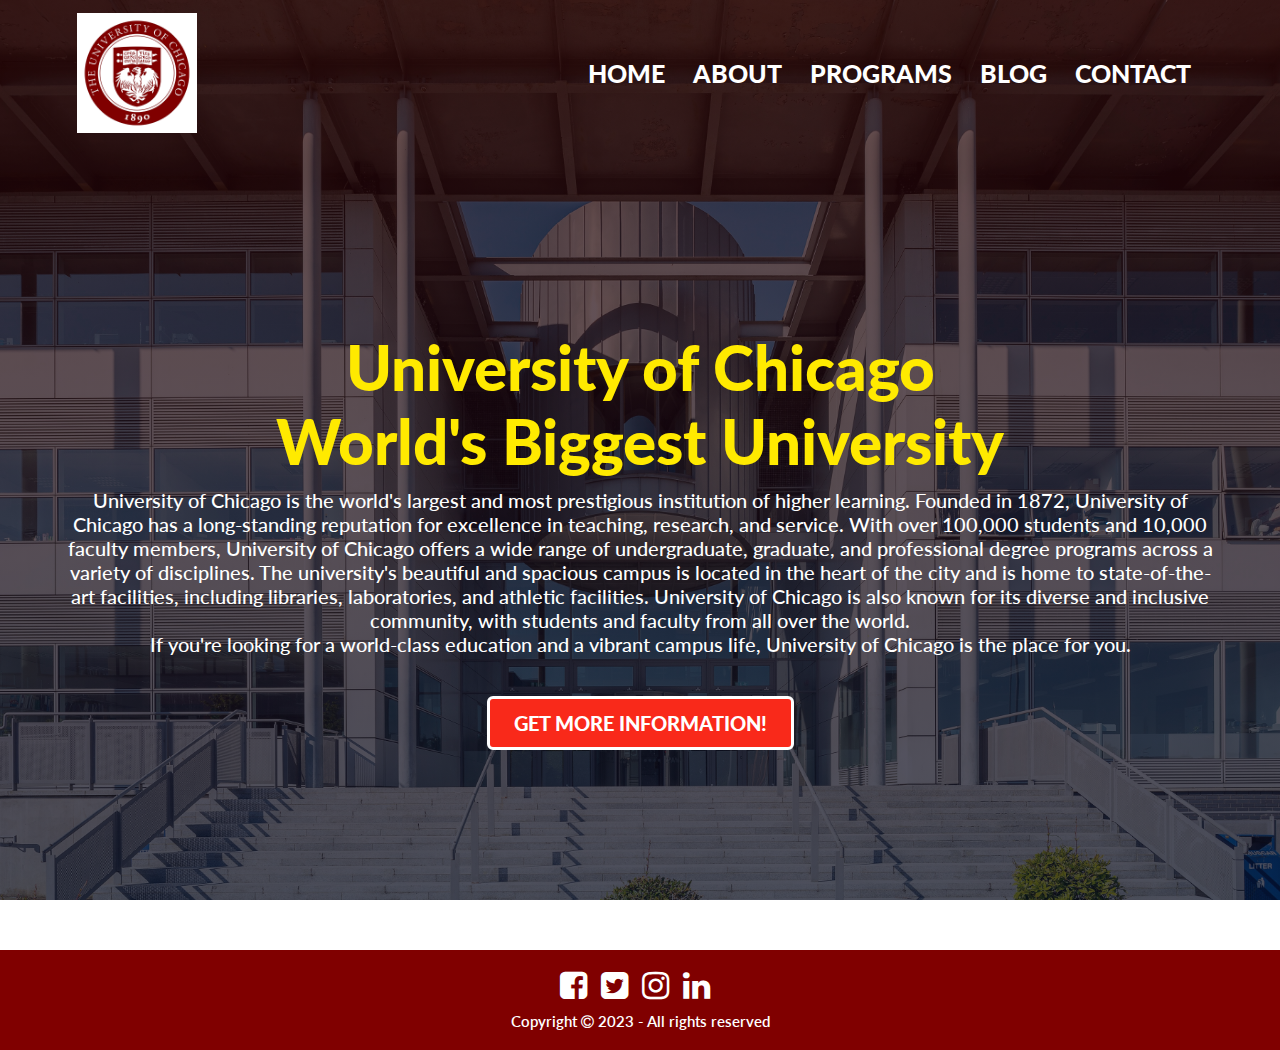
<file: index.html>
<!DOCTYPE html>
<html lang="en">
<head>
    <meta charset="UTF-8">
    <meta http-equiv="X-UA-Compatible" content="IE=edge">
    <meta name="viewport" content="width=device-width, initial-scale=1.0">
    <link rel="stylesheet" href="style.css">
    <link rel="preconnect" href="https://fonts.googleapis.com">
    <link rel="preconnect" href="https://fonts.gstatic.com" crossorigin>
    <link href="https://fonts.googleapis.com/css2?family=Lato:ital,wght@0,100;0,300;0,400;0,700;0,900;1,100;1,300;1,400;1,700;1,900" rel="stylesheet">
    <link rel="stylesheet" href="https://cdnjs.cloudflare.com/ajax/libs/font-awesome/4.7.0/css/font-awesome.min.css">
        <title>University</title>
</head>
<body>
    <section class="header">
        <nav>
            <a href="index.html"><img src="./images/logo1.png" alt=""></a>
            <div class="nav-links">
                <ul>
                    <li><a href="index.html">HOME</a></li>
                    <li><a href="about.html">ABOUT</a></li>
                    <li><a href="program.html">PROGRAMS</a></li>
                    <li><a href="blog.html">BLOG</a></li>
                    <li><a href="contact.html">CONTACT</a></li>
                </ul>
            </div>
        </nav>

        <div class="text-box">
            <h1>University of Chicago <br>World's Biggest University</h1>
            <p> University of Chicago is the world's largest and most prestigious institution of higher learning. Founded in 1872, University of Chicago has a long-standing reputation for excellence in teaching, research, and service. With over 100,000 students and 10,000 faculty members, University of Chicago offers a wide range of undergraduate, graduate, and professional degree programs across a variety of disciplines. The university's beautiful and spacious campus is located in the heart of the city and is home to state-of-the-art facilities, including libraries, laboratories, and athletic facilities. University of Chicago is also known for its diverse and inclusive community, with students and faculty from all over the world.<br> If you're looking for a world-class education and a vibrant campus life, University of Chicago is the place for you.</p>
            <a href="" class="visit-btn">GET MORE INFORMATION!</a>
        </div>
    </section>
    
    <section class="footer-d">
        <footer>
            <div class="container">
              <div class="social-icons">
                <a href="#"><i class="fa fa-facebook-square fa-2x"></i></a>
                <a href="#"><i class="fa fa-twitter-square fa-2x"></i></a>
                <a href="#"><i class="fa fa-instagram fa-2x"></i></a>
                <a href="#"><i class="fa fa-linkedin fa-2x"></i></a>
              </div>
              <div class="copyright">
                <p>Copyright <i class="fa fa-copyright"></i> 2023 - All rights reserved</p>
              </div>
            </div>
          </footer>
        </section>

</body>
</html>
</file>
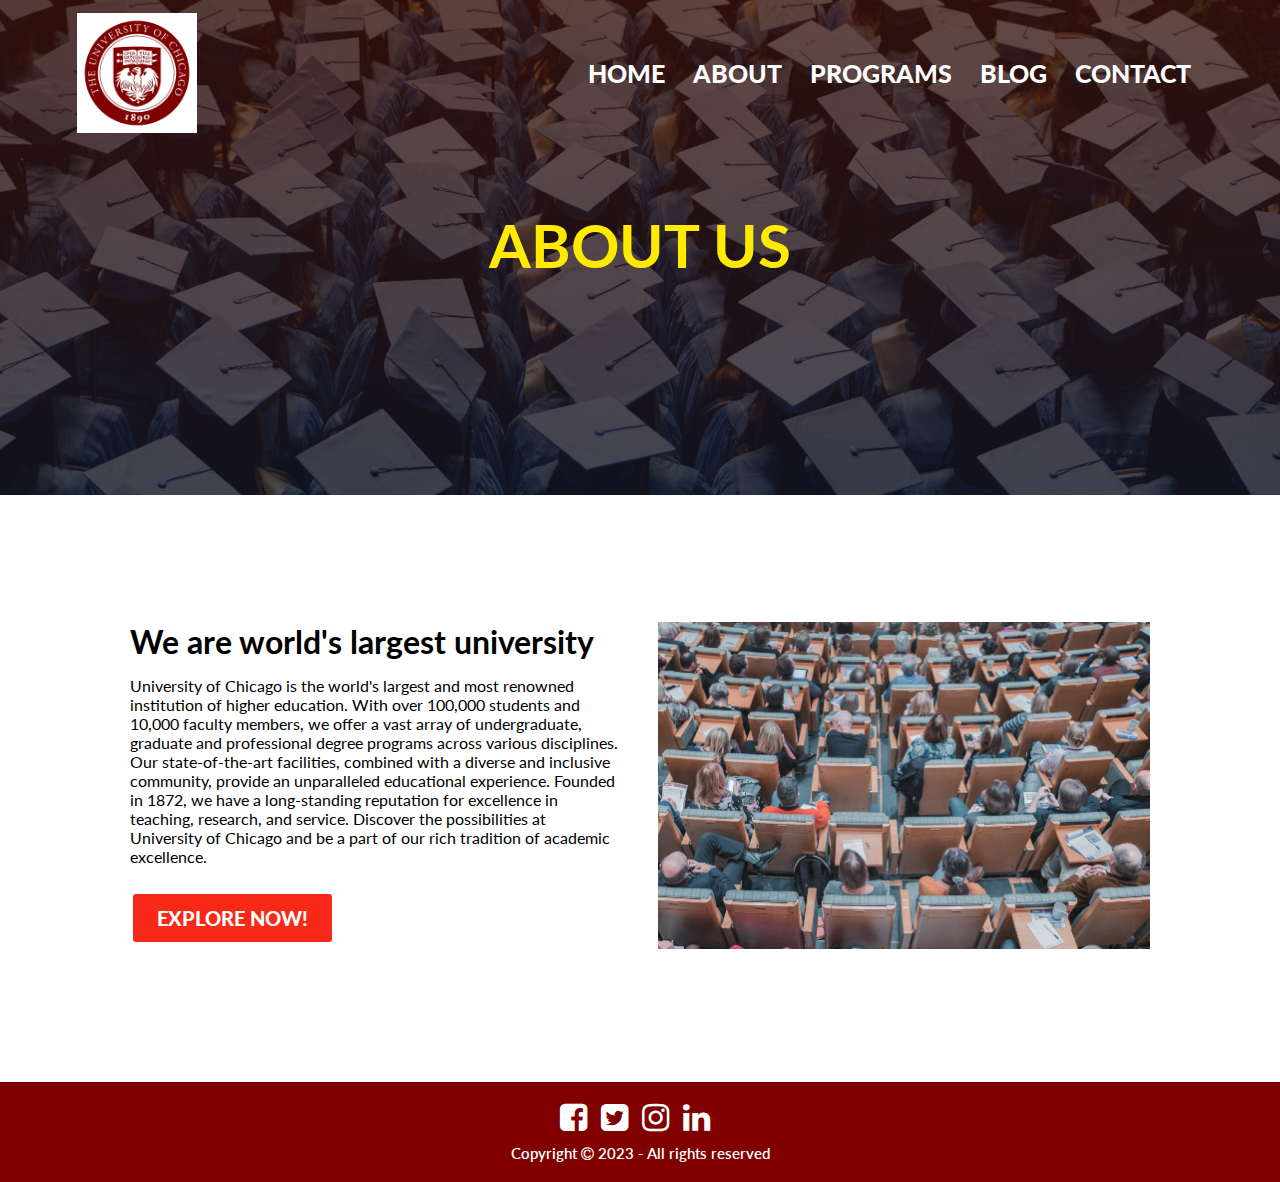
<file: about.html>
<!DOCTYPE html>
<html lang="en">
<head>
    <meta charset="UTF-8">
    <meta http-equiv="X-UA-Compatible" content="IE=edge">
    <meta name="viewport" content="width=device-width, initial-scale=1.0">
    <link rel="stylesheet" href="style.css">
    <link rel="preconnect" href="https://fonts.googleapis.com">
    <link rel="preconnect" href="https://fonts.gstatic.com" crossorigin>
    <link href="https://fonts.googleapis.com/css2?family=Lato:ital,wght@0,100;0,300;0,400;0,700;0,900;1,100;1,300;1,400;1,700;1,900" rel="stylesheet">
    <link rel="stylesheet" href="https://cdnjs.cloudflare.com/ajax/libs/font-awesome/4.7.0/css/font-awesome.min.css">
        <title>University</title>
</head>
<body>
    <section class="sub-header">
        <nav>
            <a href="index.html"><img src="./images/logo1.png" alt=""></a>
            <div class="nav-links">
                <ul>
                    <li><a href="index.html">HOME</a></li>
                    <li><a href="about.html">ABOUT</a></li>
                    <li><a href="program.html">PROGRAMS</a></li>
                    <li><a href="blog.html">BLOG</a></li>
                    <li><a href="contact.html">CONTACT</a></li>
                </ul>
            </div>
        </nav>
        <h1>ABOUT US</h1>
    </section>
    <nav class="red">
        
    </nav>
    <section class="about-us">
        <div class="row">
            <div class="about-col">
                <h1>We are world's largest university</h1>
                <p>University of Chicago is the world's largest and most renowned institution of higher education. With over 100,000 students and 10,000 faculty members, we offer a vast array of undergraduate, graduate and professional degree programs across various disciplines. Our state-of-the-art facilities, combined with a diverse and inclusive community, provide an unparalleled educational experience. Founded in 1872, we have a long-standing reputation for excellence in teaching, research, and service. Discover the possibilities at University of Chicago and be a part of our rich tradition of academic excellence.</p>
                <a href="" class="visit-btn black-border">EXPLORE NOW!</a>
            </div>
            <div class="about-col">
                <img src="images/2.jpg" alt="">
            </div>

        </div>
    </section>


    <section class="footer-d">
        <footer>
            <div class="container">
              <div class="social-icons">
                <a href="#"><i class="fa fa-facebook-square fa-2x"></i></a>
                <a href="#"><i class="fa fa-twitter-square fa-2x"></i></a>
                <a href="#"><i class="fa fa-instagram fa-2x"></i></a>
                <a href="#"><i class="fa fa-linkedin fa-2x"></i></a>
              </div>
              <div class="copyright">
                <p>Copyright <i class="fa fa-copyright"></i> 2023 - All rights reserved</p>
              </div>
            </div>
          </footer>
        </section>
</body>
</html>
</file>
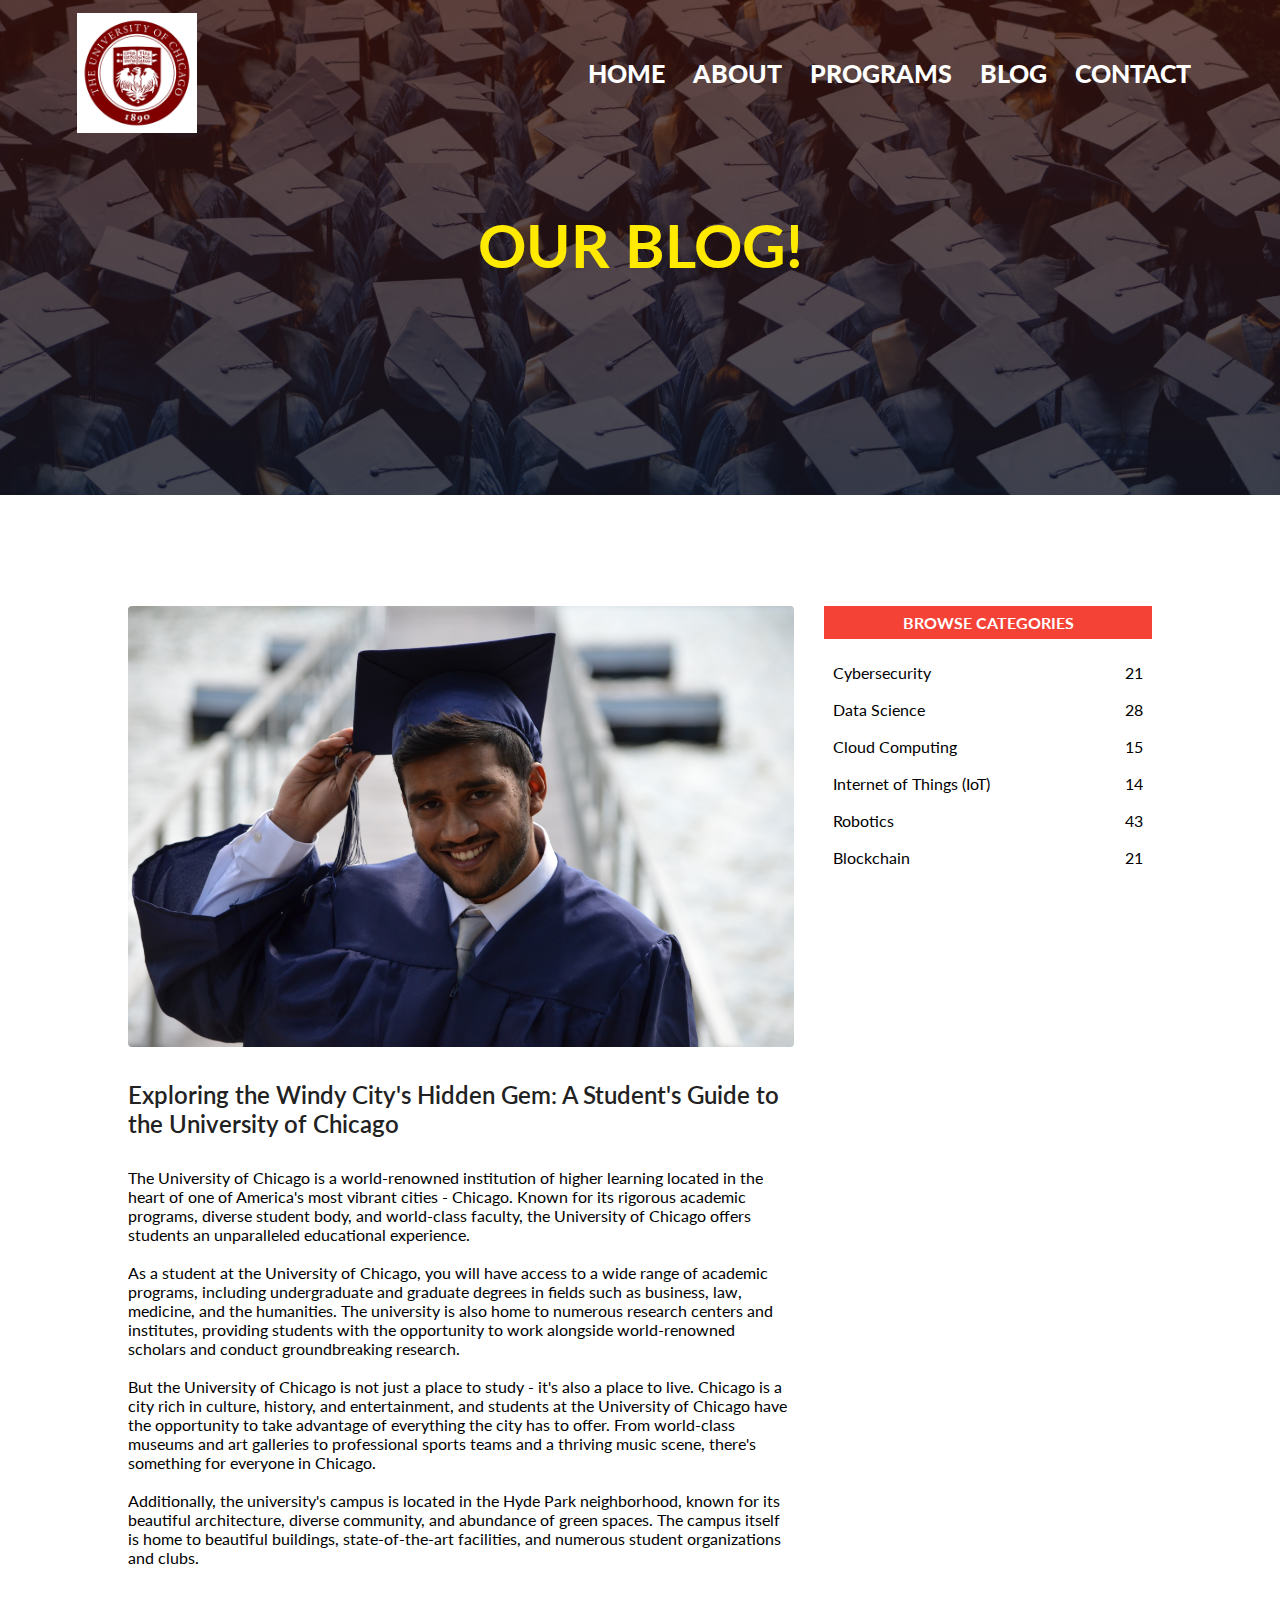
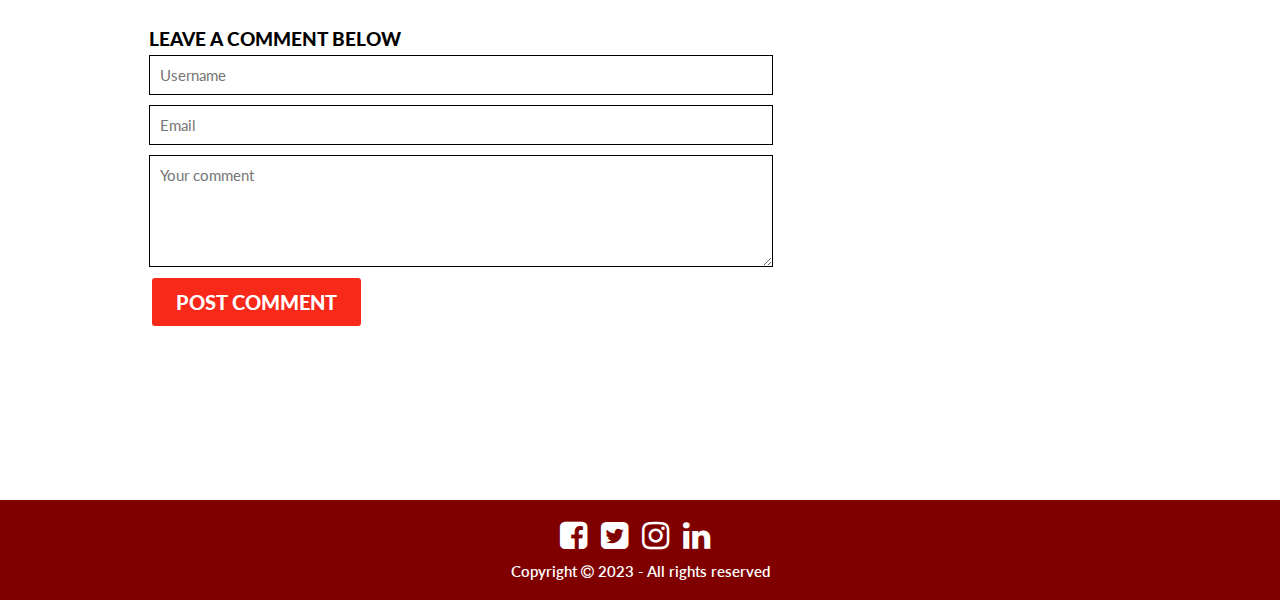
<file: blog.html>
<!DOCTYPE html>
<html lang="en">
<head>
    <meta charset="UTF-8">
    <meta http-equiv="X-UA-Compatible" content="IE=edge">
    <meta name="viewport" content="width=device-width, initial-scale=1.0">
    <link rel="stylesheet" href="style.css">
    <link rel="preconnect" href="https://fonts.googleapis.com">
    <link rel="preconnect" href="https://fonts.gstatic.com" crossorigin>
    <link href="https://fonts.googleapis.com/css2?family=Lato:ital,wght@0,100;0,300;0,400;0,700;0,900;1,100;1,300;1,400;1,700;1,900" rel="stylesheet">
    <link rel="stylesheet" href="https://cdnjs.cloudflare.com/ajax/libs/font-awesome/4.7.0/css/font-awesome.min.css">
        <title>University</title>
</head>
<body>
    <section class="sub-header">
        <nav>
            <a href="index.html"><img src="./images/logo1.png" alt=""></a>
            <div class="nav-links">
                <ul>
                    <li><a href="index.html">HOME</a></li>
                    <li><a href="about.html">ABOUT</a></li>
                    <li><a href="program.html">PROGRAMS</a></li>
                    <li><a href="blog.html">BLOG</a></li>
                    <li><a href="contact.html">CONTACT</a></li>
                </ul>
            </div>
        </nav>
        <h1>OUR BLOG!</h1>
    </section>

    <section class="blog-content">
        <div class="row">
            <div class="blog-left">
                <img src="images/degree.jpg">
                <h2>Exploring the Windy City's Hidden Gem: A Student's Guide to the University of Chicago</h2>
                <p>The University of Chicago is a world-renowned institution of higher learning located in the heart of one of America's most vibrant cities - Chicago. Known for its rigorous academic programs, diverse student body, and world-class faculty, the University of Chicago offers students an unparalleled educational experience.</p>
                <br>
                <p>As a student at the University of Chicago, you will have access to a wide range of academic programs, including undergraduate and graduate degrees in fields such as business, law, medicine, and the humanities. The university is also home to numerous research centers and institutes, providing students with the opportunity to work alongside world-renowned scholars and conduct groundbreaking research.</p>
                <br>
                <p>But the University of Chicago is not just a place to study - it's also a place to live. Chicago is a city rich in culture, history, and entertainment, and students at the University of Chicago have the opportunity to take advantage of everything the city has to offer. From world-class museums and art galleries to professional sports teams and a thriving music scene, there's something for everyone in Chicago.
                </p>
                <br>
                <p>Additionally, the university's campus is located in the Hyde Park neighborhood, known for its beautiful architecture, diverse community, and abundance of green spaces. The campus itself is home to beautiful buildings, state-of-the-art facilities, and numerous student organizations and clubs.</p>

                <div class="comment-box">
                    <h3>LEAVE A COMMENT BELOW</h3>
                    <form class="comment-form">
                        <input type="name" placeholder="Username">
                        <input type="email" placeholder="Email">
                        <textarea type="text" rows="5" placeholder="Your comment"></textarea>
                        <button class="visit-btn">POST COMMENT</button>
                    </form>
                </div>
            </div>
            <div class="blog-right">
                <h3>BROWSE CATEGORIES</h3>
                <div>
                    <a href="">Cybersecurity</a>
                    <a href="">21</a>
                </div>
                <div>
                    <a href="">Data Science</a>
                    <a href="">28</a>
                </div>
                <div>
                    <a href="">Cloud Computing</a>
                    <a href="">15</a>
                </div>
                <div>
                    <a href="">Internet of Things (IoT)</a>
                    <a href="">14</a>
                </div>
                <div>
                    <a href="">Robotics</a>
                    <a href="">43</a>
                </div>
                <div>
                    <a href="">Blockchain</a>
                    <a href="">21</a>
                </div>

            </div>
        </div>
    </section>

    <section class="footer-d">
        <footer>
            <div class="container">
              <div class="social-icons">
                <a href="#"><i class="fa fa-facebook-square fa-2x"></i></a>
                <a href="#"><i class="fa fa-twitter-square fa-2x"></i></a>
                <a href="#"><i class="fa fa-instagram fa-2x"></i></a>
                <a href="#"><i class="fa fa-linkedin fa-2x"></i></a>
              </div>
              <div class="copyright">
                <p>Copyright <i class="fa fa-copyright"></i> 2023 - All rights reserved</p>
              </div>
            </div>
          </footer>
        </section>
</body>
</html>
</file>
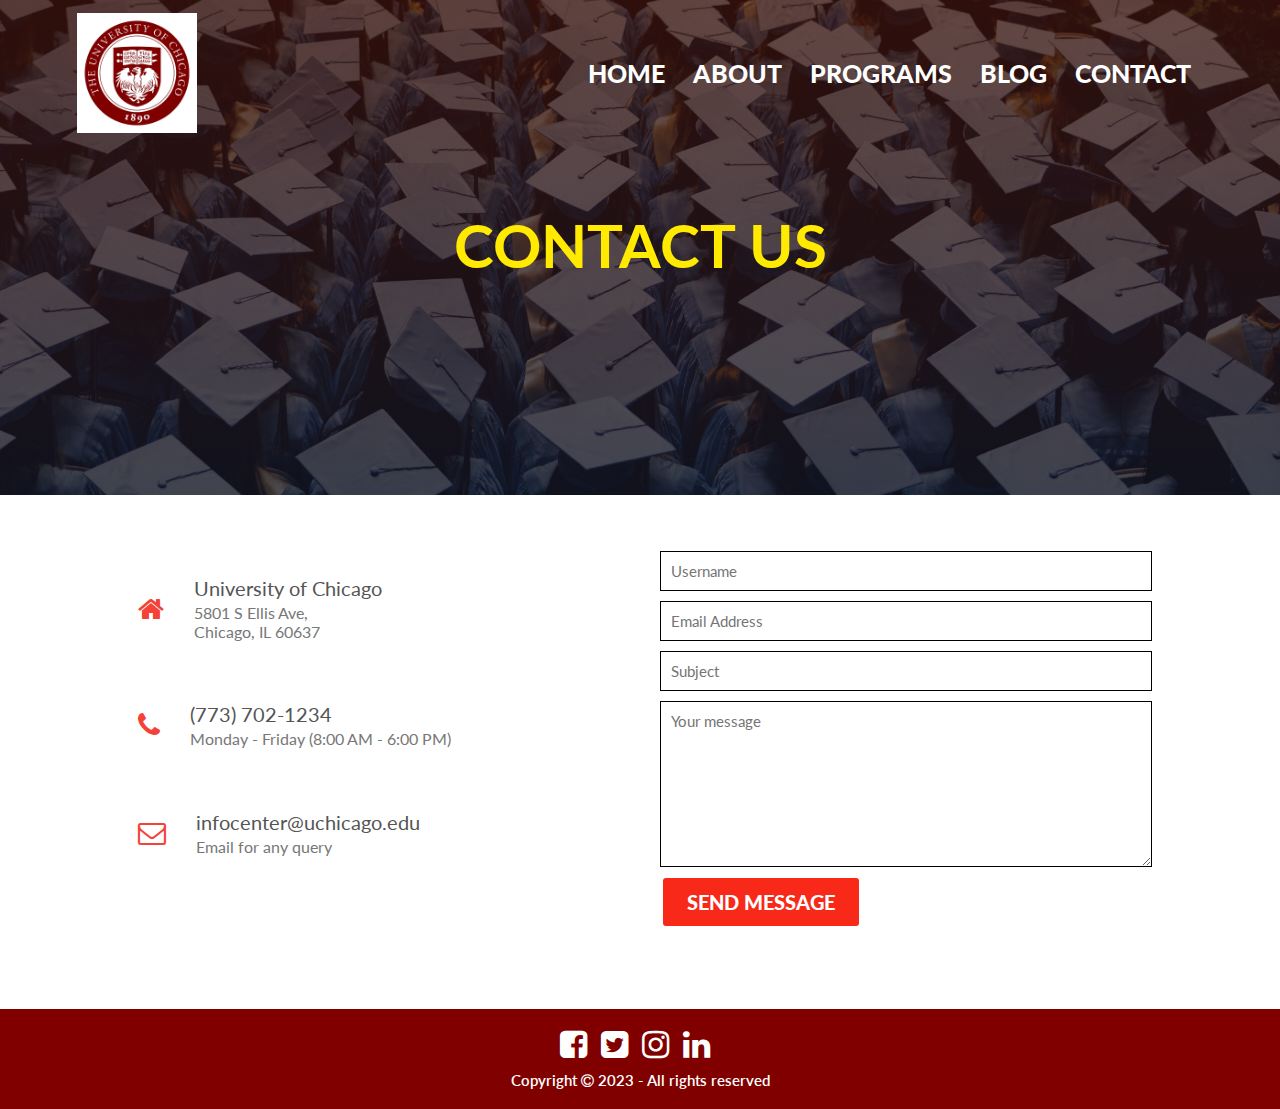
<file: contact.html>
<!DOCTYPE html>
<html lang="en">
<head>
    <meta charset="UTF-8">
    <meta http-equiv="X-UA-Compatible" content="IE=edge">
    <meta name="viewport" content="width=device-width, initial-scale=1.0">
    <link rel="stylesheet" href="style.css">
    <link rel="preconnect" href="https://fonts.googleapis.com">
    <link rel="preconnect" href="https://fonts.gstatic.com" crossorigin>
    <link href="https://fonts.googleapis.com/css2?family=Lato:ital,wght@0,100;0,300;0,400;0,700;0,900;1,100;1,300;1,400;1,700;1,900" rel="stylesheet">
    <link rel="stylesheet" href="https://cdnjs.cloudflare.com/ajax/libs/font-awesome/4.7.0/css/font-awesome.min.css">
        <title>University</title>
</head>
<body>
    <section class="sub-header">
        <nav>
            <a href="index.html"><img src="./images/logo1.png" alt=""></a>
            <div class="nav-links">
                <ul>
                    <li><a href="index.html">HOME</a></li>
                    <li><a href="about.html">ABOUT</a></li>
                    <li><a href="program.html">PROGRAMS</a></li>
                    <li><a href="blog.html">BLOG</a></li>
                    <li><a href="contact.html">CONTACT</a></li>
                </ul>
            </div>
        </nav>
        <h1>CONTACT US</h1>
    </section>

    <section class="contact-us">
        <div class="row">
            <div class="contact-col">
                <div>
                    <i class="fa fa-home"></i>
                    <span>
                        <h5>University of Chicago</h5>
                        <p>5801 S Ellis Ave,</p>
                        <p>Chicago, IL 60637</p>
                    </span>
                </div>
                <div>
                    <i class="fa fa-phone"></i>
                    <span>
                        <h5>(773) 702-1234</h5>
                        <p>Monday - Friday (8:00 AM - 6:00 PM)</p>
                    </span>
                </div>
                <div>
                    <i class="fa fa-envelope-o"></i>
                    <span>
                        <h5>infocenter@uchicago.edu</h5>
                        <p>Email for any query</p>
                    </span>
                </div>
            </div>
            <div class="contact-col">
                <form action="index.php" method="post">
                    <input type="text" name="name" placeholder="Username" required>
                    <input type="email"name="email" placeholder="Email Address" required>
                    <input type="text" name="subject" placeholder="Subject" required>
                    <textarea rows="8" name="message" placeholder="Your message" required></textarea>
                    <button type="submit" class="visit-btn .red">SEND MESSAGE</button>
                </form>
            </div>
        </div>

    </section>


    <section class="footer-d">
        <footer>
            <div class="container">
              <div class="social-icons">
                <a href="#"><i class="fa fa-facebook-square fa-2x"></i></a>
                <a href="#"><i class="fa fa-twitter-square fa-2x"></i></a>
                <a href="#"><i class="fa fa-instagram fa-2x"></i></a>
                <a href="#"><i class="fa fa-linkedin fa-2x"></i></a>
              </div>
              <div class="copyright">
                <p>Copyright <i class="fa fa-copyright"></i> 2023 - All rights reserved</p>
              </div>
            </div>
          </footer>
        </section>
</body>
</html>
</file>
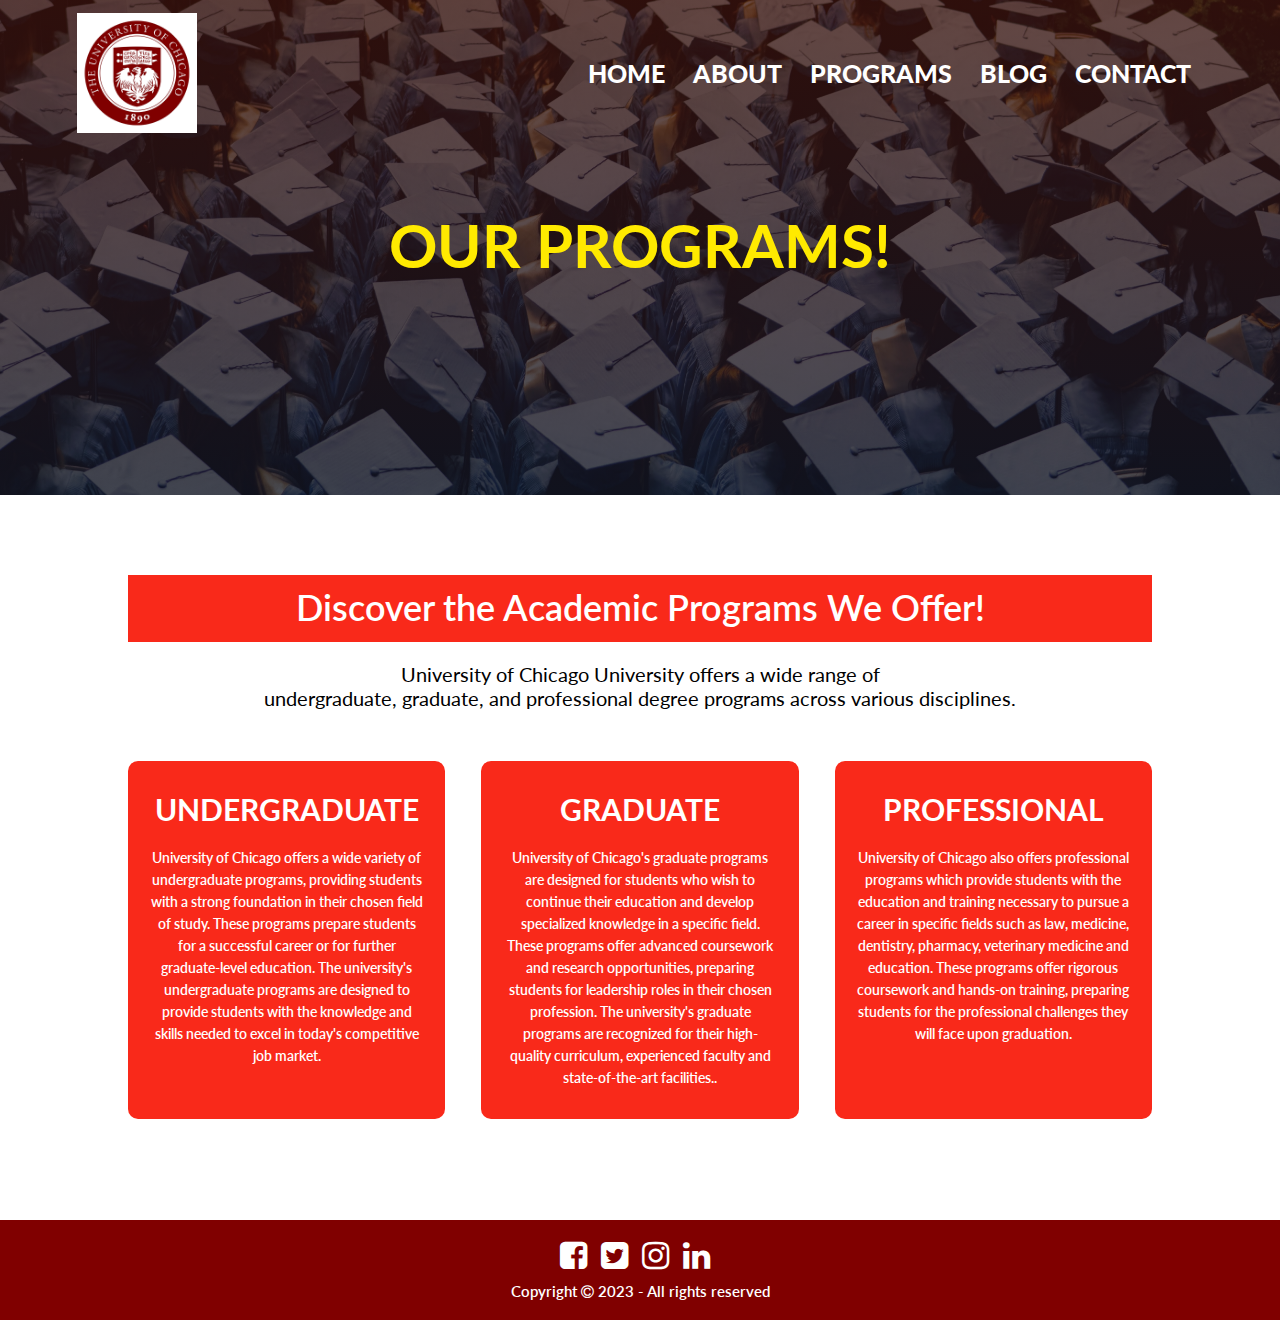
<file: program.html>
<!DOCTYPE html>
<html lang="en">
<head>
    <meta charset="UTF-8">
    <meta http-equiv="X-UA-Compatible" content="IE=edge">
    <meta name="viewport" content="width=device-width, initial-scale=1.0">
    <link rel="stylesheet" href="style.css">
    <link rel="preconnect" href="https://fonts.googleapis.com">
    <link rel="preconnect" href="https://fonts.gstatic.com" crossorigin>
    <link href="https://fonts.googleapis.com/css2?family=Lato:ital,wght@0,100;0,300;0,400;0,700;0,900;1,100;1,300;1,400;1,700;1,900" rel="stylesheet">
    <link rel="stylesheet" href="https://cdnjs.cloudflare.com/ajax/libs/font-awesome/4.7.0/css/font-awesome.min.css">
        <title>University</title>
</head>
<body>
    <section class="sub-header">
        <nav>
            <a href="index.html"><img src="./images/logo1.png" alt=""></a>
            <div class="nav-links">
                <ul>
                    <li><a href="index.html">HOME</a></li>
                    <li><a href="about.html">ABOUT</a></li>
                    <li><a href="program.html">PROGRAMS</a></li>
                    <li><a href="blog.html">BLOG</a></li>
                    <li><a href="contact.html">CONTACT</a></li>
                </ul>
            </div>
        </nav>
        <h1>OUR PROGRAMS!</h1>
    </section>
    
    <section class="course">
        <h1>Discover the Academic Programs We Offer!</h1>
        <p class="sub-p">University of Chicago University offers a wide range of<br> undergraduate, graduate, and professional degree programs across various disciplines.</p>
        
        <div class="row">
            <div class="course-col">
                <h3>UNDERGRADUATE</h3>
                <p>University of Chicago offers a wide variety of undergraduate programs, providing students with a strong foundation in their chosen field of study. These programs prepare students for a successful career or for further graduate-level education. The university's undergraduate programs are designed to provide students with the knowledge and skills needed to excel in today's competitive job market.</p>
            </div>
            <div class="course-col">
                <h3>GRADUATE</h3>
                <p>University of Chicago's graduate programs are designed for students who wish to continue their education and develop specialized knowledge in a specific field. These programs offer advanced coursework and research opportunities, preparing students for leadership roles in their chosen profession. The university's graduate programs are recognized for their high-quality curriculum, experienced faculty and state-of-the-art facilities..</p>
            </div>
            <div class="course-col">
                <h3>PROFESSIONAL</h3>
                <p>University of Chicago also offers professional programs which provide students with the education and training necessary to pursue a career in specific fields such as law, medicine, dentistry, pharmacy, veterinary medicine and education. These programs offer rigorous coursework and hands-on training, preparing students for the professional challenges they will face upon graduation. </p>
            </div>
        </div>

    
    </section>

    <section class="footer-d">
        <footer>
            <div class="container">
              <div class="social-icons">
                <a href="#"><i class="fa fa-facebook-square fa-2x"></i></a>
                <a href="#"><i class="fa fa-twitter-square fa-2x"></i></a>
                <a href="#"><i class="fa fa-instagram fa-2x"></i></a>
                <a href="#"><i class="fa fa-linkedin fa-2x"></i></a>
              </div>
              <div class="copyright">
                <p>Copyright <i class="fa fa-copyright"></i> 2023 - All rights reserved</p>
              </div>
            </div>
          </footer>
        </section>
</body>
</html>
</file>
<file: style.css>
* {
    padding: 0;
    margin: 0;
    font-family: 'Lato', sans-serif;
}

.header {
    min-height: 100vh;
    width: 100%;
    background-image: linear-gradient(rgba(47, 5, 5, 0.7),rgba(4,9,30,0.7)),url(images/1.jpg);
    background-position: center;
    background-size: cover;
    position: relative;
}

nav {
    display: flex;
    padding: 1% 6%;
    justify-content: space-between;
    align-items: center;
}

nav img {
    width: 120px;
    height: auto;
}

.nav-links {
    flex: 1;
    text-align: right;
}

.nav-links ul li {
    list-style: none;
    display: inline-block;
    padding: 8px 12px;
    position: relative;
}

.nav-links ul li a {
    color: white;
    text-decoration: none;
    font-size: 25px;
    font-weight: 1000;
}

.nav-links ul li::after {
    content: '';
    width: 0%;
    height: 2px;
    background: red;
    display: block;
    margin: auto;
    transition: 0.5s;
}

.nav-links ul li:hover::after {
    width: 100%;

}

.text-box {
    width: 90%;
    color: white;
    position: absolute;
    top: 60%;
    left: 50%;
    transform: translate(-50%, -50%);
    text-align: center;
    font-size: 20px;
}

.text-box h1 {
    color: rgb(255, 234, 0);
    font-weight: 900;
    font-size: 62px;
}

.text-box p {
    margin: 10px 0 40px;
    font-size: 20px;
    font-weight: 450;
}

.visit-btn{
    display: inline-block;
    text-decoration: none;
    color: white;
    border: 3px solid white;
    border-radius: 6px;
    font-weight: 900;
    font-size: 20px;
    padding: 12px 24px;
    position: relative;
    background: transparent;
    cursor: pointer;
    background: #f9291a;
}

footer {
    background-color: #800000; 
    padding: 20px;
    text-align: center;
    margin-top: 50px;
  }
  
.social-icons a {
    color: #ffffff;
    margin-right: 10px;
    text-decoration: none;
  }
  
.copyright {
    font-weight: 600;   
    margin-top: 10px;
    font-size: 15px;
    color: #fff; /* black */
  }

/* COURSE */

.course {
    margin: auto;
    padding-top: 80px;
    text-align: center;
    width: 80%;
}

.course h1 {
    font-size: 36px;
    color: white;
    padding: 10px 24px;
    font-weight: 600;
    border-bottom: 3px solid #f9291a;
    background: #f9291a;
}

.course-col p {
    color: rgb(255, 255, 255);
    font-size: 14px;
    font-weight: 600;
    line-height: 22px;
    padding: 10px;
}

.sub-p{
    padding-top: 20px;
    font-size: 20px;
}

.row {
    margin-top: 5%;
    display: flex;
    justify-content: space-between;
}

.course-col {
    flex-basis: 31%;
    background-color: #f9291a;
    border-radius: 10px;
    margin-bottom: 5%;
    padding: 20px 12px;
    box-sizing: border-box;
    transition: 0.5s;
}

.course-col h3 {
    color: rgb(255, 255, 255);

    text-align: center;
    font-weight: 1200;
    margin: 10px 0;
    font-size: 30px;
}

.course-col:hover {
    box-shadow: 0 0 20px 0px rgba(0, 0, 0, 0.4);
}

/* ABOUT US PAGE */

.sub-header{
    height: 55vh;
    width: 100%;
    background-image: linear-gradient(rgba(47, 5, 5, 0.7),rgba(4,9,30,0.7)), url(images/graduation.jpg);
    background-position: center;
    background-size: cover;
    text-align: center;
    color: white;
    border-bottom: 20%;
}

.sub-header h1{
    margin-top: 60px;
    font-size: 60px;
    color:rgb(255, 234, 0)
}

.about-us{
    position: relative;
    width: 80%;
    margin:auto;
    padding-top: 20px;
    padding-bottom: 50px;
}

.about-col{
    flex-basis: 48%;
    padding: 30px 2px;
}

.about-col img{
    width: 100%;
}

.about-col h1{
    padding-top: 0;
}

.about-col p{
    padding: 15px 0 25px;
}

.visit-btn .blackborder{
    border-color: black;
    
}

/* BLOG */
.blog-content {
    width: 80%;
    margin: auto;
    padding: 60px 0;
}

.blog-left {
    flex-basis: 65%;

}

.blog-left img {
    width: 100%;
    border-radius: 4px;
}

.blog-left h2 {
    color: #222;
    margin: 30px 0;
    font-weight: 600;
}

.blog-left p {
    color: rgb(0, 0, 0);
    padding: 0;
}

.blog-right {
    flex-basis: 32%;
}

.blog-right a{
    text-decoration: none;
    color: black;
}

.blog-right h3 {
    background: #f44336;
    color: white;
    padding: 7px 0px;
    text-align: center;
    font-size: 16px;
    margin-bottom: 15px;
}

.blog-right div {
    display: flex;
    align-items: center;
    justify-content: space-between;
    color: #555;
    padding: 9px;
    box-sizing: border-box;
}

.comment-box {
    border: 1px solid #ffffff;
    margin: 50px 0;
    border-radius: 3px;
    padding: 10px 20px;
}

.comment-box h3 {
    text-align: left;
    font-weight: 900;
}

.comment-form input,
.comment-form textarea {
    width: 100%;
    padding: 10px;
    font-size: 15px;
    margin: 5px 0;
    box-sizing: border-box;
    border: none;
    outline: none;
    background: #f0f0f0;
}
.comment-form input {
    border: 0.2px solid black;
    background-color: white;
}

.comment-form::placeholder {
    color: rgb(255, 255, 255);
    display: flex;
}

.comment-form textarea{
    background-color: white;
    border: 0.2px solid black;
}

/* CONTACT */

.location {
    width: 80%;
    margin: auto;
    padding: 80px 0;

}

.location iframe {
    width: 100%;
}

.contact-us {
    width: 80%;
    margin: auto;
}

.contact-col {
    flex-basis: 48%;
    margin-bottom: 30px;
}

.contact-col div {
    padding-top: 30px;
    display: flex;
    align-items: center;
    margin-bottom: 30px;
}

.contact-col div .fa {
    font-size: 28px;
    color: #f44336;
    margin: 10px;
    margin-right: 30px;
}

.contact-col div p {
    color: #777;
    padding: 0;
}

.contact-col div h5 {
    font-size: 20px;
    font-weight: 400;
    color: #555;
    margin-bottom: 3px;
}

.contact-col input,
.contact-col textarea {
    width: 100%;
    padding: 10px;
    font-size: 15px;
    margin: 5px 0;
    box-sizing: border-box;
    border: none;
    outline: none;
    background: #f0f0f0;
}

.contact-col input {
    border: 0.2px solid black;
    background-color: white;
}

.contact-col::placeholder {
    color: rgb(255, 255, 255);
    display: flex;
}

.contact-col textarea{
    background-color: white;
    border: 0.2px solid black;
}
</file>
